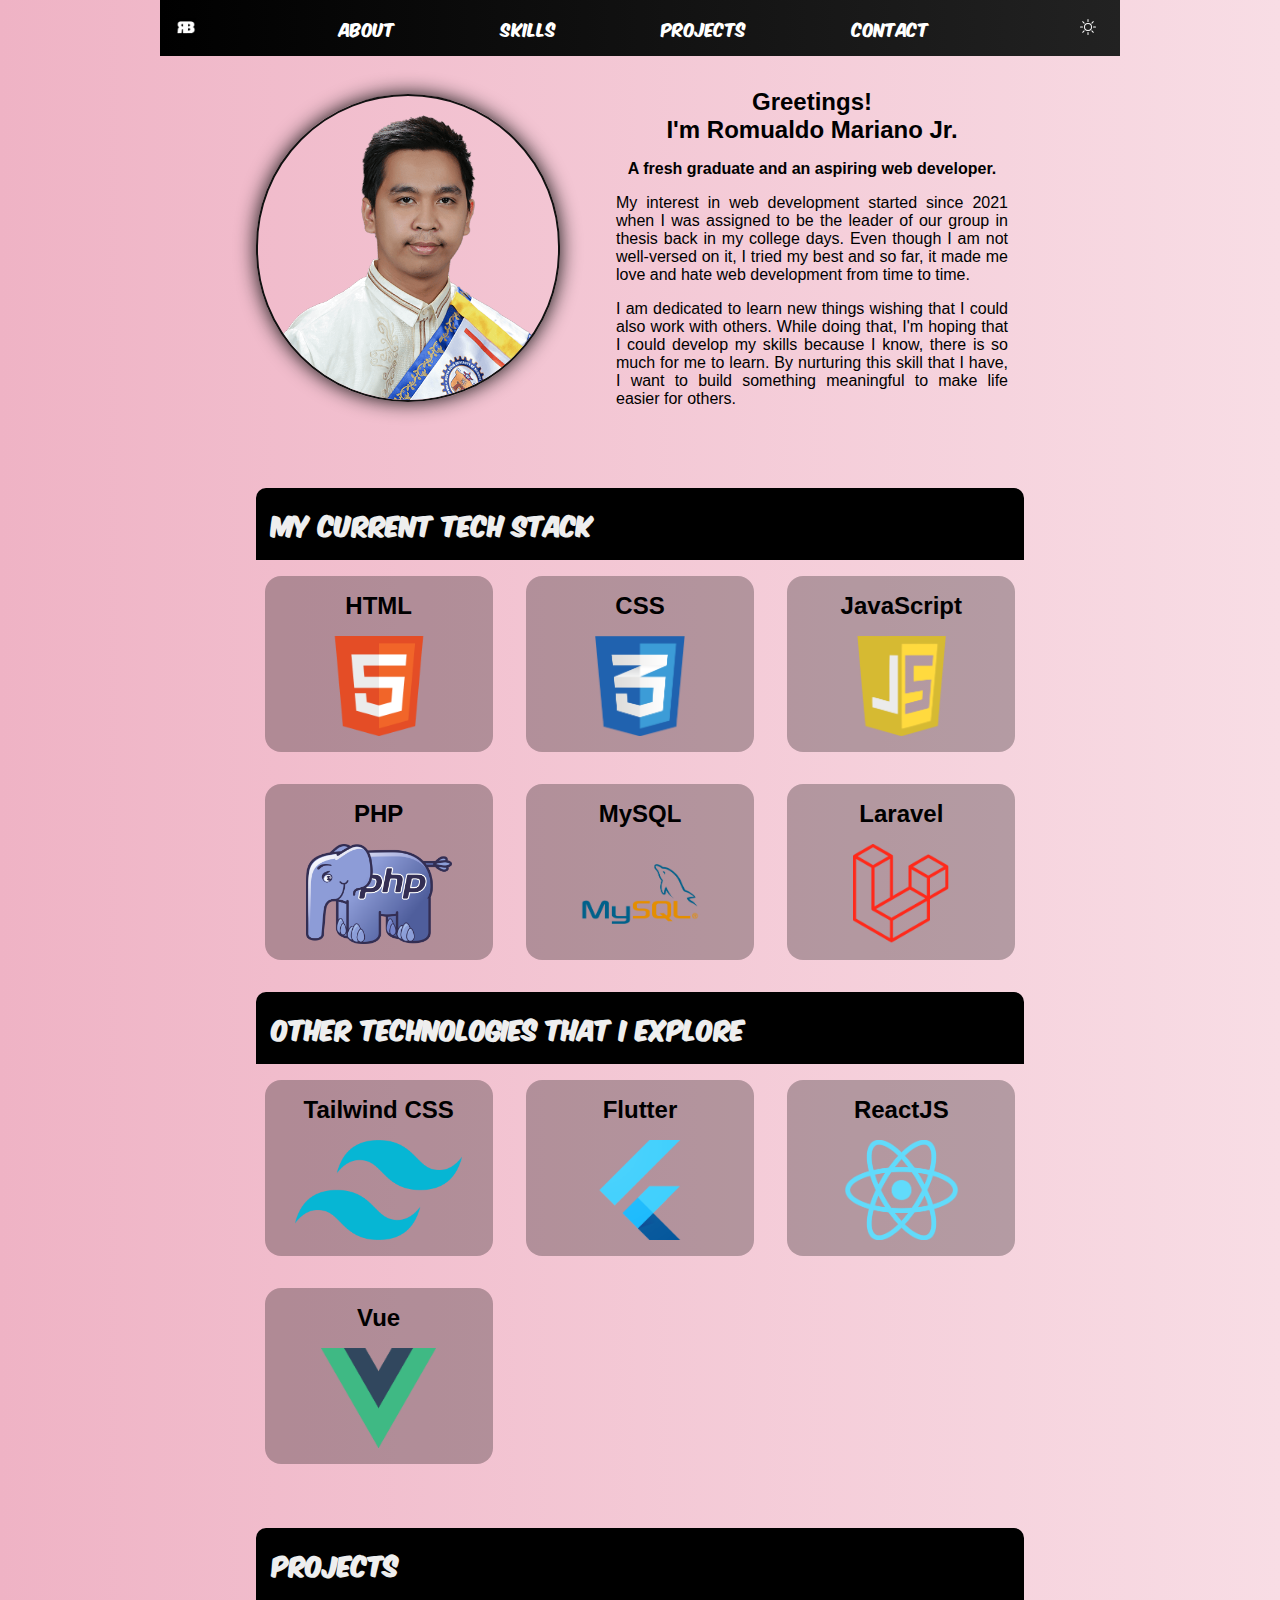
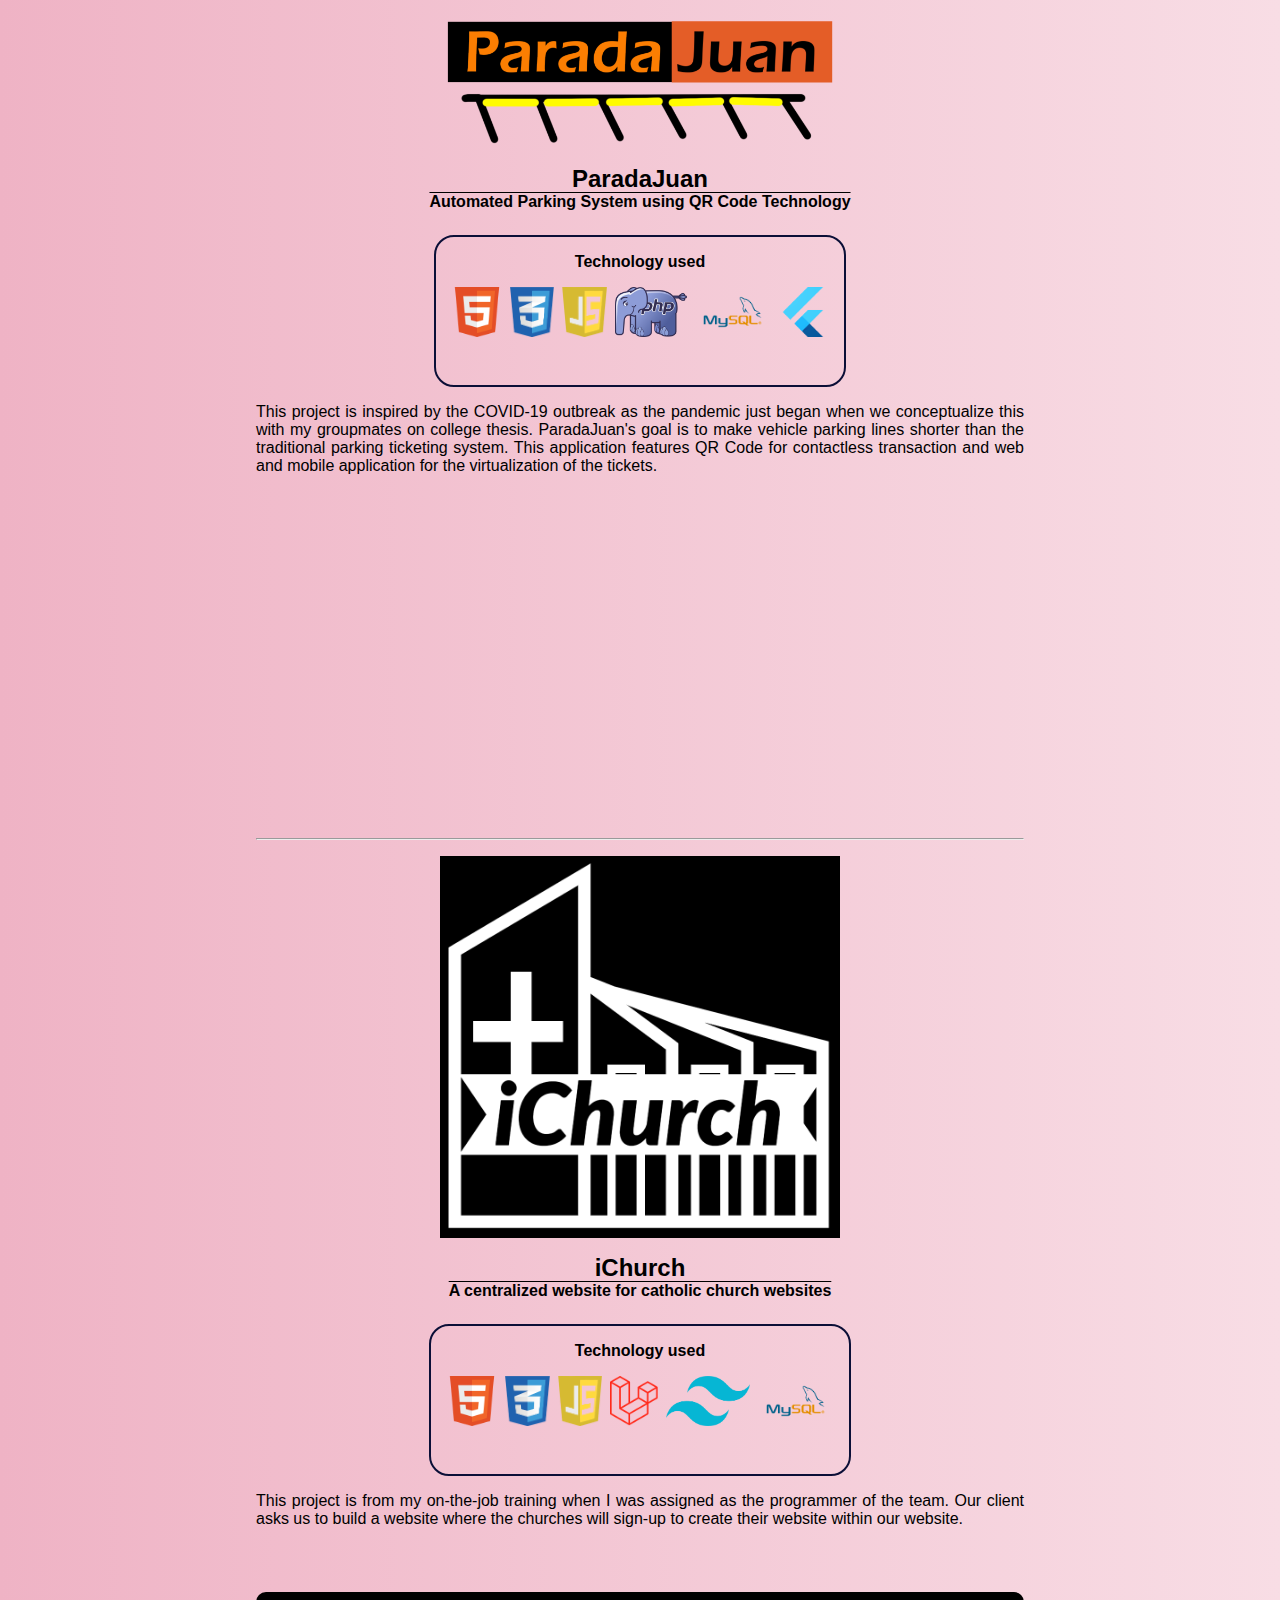
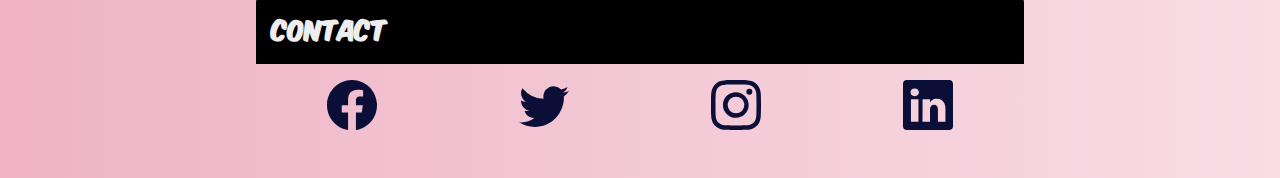
<file: index.html>
<!DOCTYPE html>
<html lang="en">
<head>
    <meta charset="UTF-8">
    <meta http-equiv="X-UA-Compatible" content="IE=edge">
    <meta name="viewport" content="width=device-width, initial-scale=1.0">
    <link rel="stylesheet" type="text/css" href="style.css">
    <link rel="icon" href="asset/icons/app.ico">
    <script defer src="app.js"></script>
    <title>Rb Mariano</title>
</head>
<body class="light">
    <div id="container">
        <header>
            <nav>
                <img src="asset/logos/app-logo.png" alt="App Logo">
                <ul class="md-nav">
                    <li><a href="#about">About</a></li>
                    <li><a href="#skills">Skills</a></li>
                    <li><a href="#projects">Projects</a></li>
                    <li><a href="#contact">Contact</a></li>
                </ul>
                <ul class="sm-nav">
                    <li>
                        <a href="#about">
                            <svg xmlns="http://www.w3.org/2000/svg" width="16" height="16" fill="currentColor" class="bi bi-info-circle-fill" viewBox="0 0 16 16">
                                <path d="M8 16A8 8 0 1 0 8 0a8 8 0 0 0 0 16zm.93-9.412-1 4.705c-.07.34.029.533.304.533.194 0 .487-.07.686-.246l-.088.416c-.287.346-.92.598-1.465.598-.703 0-1.002-.422-.808-1.319l.738-3.468c.064-.293.006-.399-.287-.47l-.451-.081.082-.381 2.29-.287zM8 5.5a1 1 0 1 1 0-2 1 1 0 0 1 0 2z"/>
                            </svg>
                        </a>
                    </li>
                    <li>
                        <a href="#skills">
                            <svg xmlns="http://www.w3.org/2000/svg" width="16" height="16" fill="currentColor" class="bi bi-stack" viewBox="0 0 16 16">
                                <path d="m14.12 10.163 1.715.858c.22.11.22.424 0 .534L8.267 15.34a.598.598 0 0 1-.534 0L.165 11.555a.299.299 0 0 1 0-.534l1.716-.858 5.317 2.659c.505.252 1.1.252 1.604 0l5.317-2.66zM7.733.063a.598.598 0 0 1 .534 0l7.568 3.784a.3.3 0 0 1 0 .535L8.267 8.165a.598.598 0 0 1-.534 0L.165 4.382a.299.299 0 0 1 0-.535L7.733.063z"/>
                                <path d="m14.12 6.576 1.715.858c.22.11.22.424 0 .534l-7.568 3.784a.598.598 0 0 1-.534 0L.165 7.968a.299.299 0 0 1 0-.534l1.716-.858 5.317 2.659c.505.252 1.1.252 1.604 0l5.317-2.659z"/>
                            </svg>
                        </a>
                    </li>
                    <li>
                        <a href="#projects">
                            <svg xmlns="http://www.w3.org/2000/svg" width="16" height="16" fill="currentColor" class="bi bi-clipboard-check" viewBox="0 0 16 16">
                                <path fill-rule="evenodd" d="M10.854 7.146a.5.5 0 0 1 0 .708l-3 3a.5.5 0 0 1-.708 0l-1.5-1.5a.5.5 0 1 1 .708-.708L7.5 9.793l2.646-2.647a.5.5 0 0 1 .708 0z"/>
                                <path d="M4 1.5H3a2 2 0 0 0-2 2V14a2 2 0 0 0 2 2h10a2 2 0 0 0 2-2V3.5a2 2 0 0 0-2-2h-1v1h1a1 1 0 0 1 1 1V14a1 1 0 0 1-1 1H3a1 1 0 0 1-1-1V3.5a1 1 0 0 1 1-1h1v-1z"/>
                                <path d="M9.5 1a.5.5 0 0 1 .5.5v1a.5.5 0 0 1-.5.5h-3a.5.5 0 0 1-.5-.5v-1a.5.5 0 0 1 .5-.5h3zm-3-1A1.5 1.5 0 0 0 5 1.5v1A1.5 1.5 0 0 0 6.5 4h3A1.5 1.5 0 0 0 11 2.5v-1A1.5 1.5 0 0 0 9.5 0h-3z"/>
                            </svg>
                        </a>
                    </li>
                    <li>
                        <a href="#contact">
                            <svg xmlns="http://www.w3.org/2000/svg" width="16" height="16" fill="currentColor" class="bi bi-telephone" viewBox="0 0 16 16">
                                <path d="M3.654 1.328a.678.678 0 0 0-1.015-.063L1.605 2.3c-.483.484-.661 1.169-.45 1.77a17.568 17.568 0 0 0 4.168 6.608 17.569 17.569 0 0 0 6.608 4.168c.601.211 1.286.033 1.77-.45l1.034-1.034a.678.678 0 0 0-.063-1.015l-2.307-1.794a.678.678 0 0 0-.58-.122l-2.19.547a1.745 1.745 0 0 1-1.657-.459L5.482 8.062a1.745 1.745 0 0 1-.46-1.657l.548-2.19a.678.678 0 0 0-.122-.58L3.654 1.328zM1.884.511a1.745 1.745 0 0 1 2.612.163L6.29 2.98c.329.423.445.974.315 1.494l-.547 2.19a.678.678 0 0 0 .178.643l2.457 2.457a.678.678 0 0 0 .644.178l2.189-.547a1.745 1.745 0 0 1 1.494.315l2.306 1.794c.829.645.905 1.87.163 2.611l-1.034 1.034c-.74.74-1.846 1.065-2.877.702a18.634 18.634 0 0 1-7.01-4.42 18.634 18.634 0 0 1-4.42-7.009c-.362-1.03-.037-2.137.703-2.877L1.885.511z"/>
                            </svg>
                        </a>
                    </li>
                </ul>
                <button id="dark-mode-btn">
                    <svg xmlns="http://www.w3.org/2000/svg" width="16" height="16" fill="currentColor" class="bi bi-sun" viewBox="0 0 16 16">
                        <path d="M8 11a3 3 0 1 1 0-6 3 3 0 0 1 0 6zm0 1a4 4 0 1 0 0-8 4 4 0 0 0 0 8zM8 0a.5.5 0 0 1 .5.5v2a.5.5 0 0 1-1 0v-2A.5.5 0 0 1 8 0zm0 13a.5.5 0 0 1 .5.5v2a.5.5 0 0 1-1 0v-2A.5.5 0 0 1 8 13zm8-5a.5.5 0 0 1-.5.5h-2a.5.5 0 0 1 0-1h2a.5.5 0 0 1 .5.5zM3 8a.5.5 0 0 1-.5.5h-2a.5.5 0 0 1 0-1h2A.5.5 0 0 1 3 8zm10.657-5.657a.5.5 0 0 1 0 .707l-1.414 1.415a.5.5 0 1 1-.707-.708l1.414-1.414a.5.5 0 0 1 .707 0zm-9.193 9.193a.5.5 0 0 1 0 .707L3.05 13.657a.5.5 0 0 1-.707-.707l1.414-1.414a.5.5 0 0 1 .707 0zm9.193 2.121a.5.5 0 0 1-.707 0l-1.414-1.414a.5.5 0 0 1 .707-.707l1.414 1.414a.5.5 0 0 1 0 .707zM4.464 4.465a.5.5 0 0 1-.707 0L2.343 3.05a.5.5 0 1 1 .707-.707l1.414 1.414a.5.5 0 0 1 0 .708z"/>
                    </svg>
                </button>
            </nav>
        </header>
        <main>
            <span class="anchor" id="about"></span>
            <section id="about-section">
                <div id="about-img-container">
                    <img src="asset/images/graduation-picture.png" alt="Graduation Picture">
                </div>
                <div id="about-desc-container">
                    <h2>Greetings! <br> I'm Romualdo Mariano Jr.</h2>
                    <h4 class="about-subtitle">A fresh graduate and an aspiring web developer.</h4>
                    <p>My interest in web development started since 2021 when I was assigned to be the leader of our group in thesis back in my college days. Even though I am not well-versed on it, I tried my best and so far, it made me love and hate web development from time to time.</p>
                    <p>I am dedicated to learn new things wishing that I could also work with others. While doing that, I'm hoping that I could develop my skills because I know, there is so much for me to learn. By nurturing this skill that I have, I want to build something meaningful to make life easier for others.</p>
                </div>
            </section>

            <span class="anchor" id="skills"></span>
            <section id="skills-section">
                <h2 class="anchor-header">My Current Tech Stack</h2>
                <div class="skills-container">
                    <div>
                        <h2 class="skill-title">HTML</h2>
                        <img class="skill-logo" src="asset/logos/html5-logo.png" alt="HTML Logo">
                        <!--<h4 class="skill-caption">2 year experience</h4>-->
                    </div>
                    <div>
                        <h2 class="skill-title">CSS</h2>
                        <img class="skill-logo" src="asset/logos/css-logo.png" alt="CSS Logo">
                        <!--<h4 class="skill-caption">2 year experience</h4>-->
                    </div>
                    <div>
                        <h2 class="skill-title">JavaScript</h2>
                        <img class="skill-logo" src="asset/logos/javascript-logo.png" alt="JavaScript Logo">
                        <!--<h4 class="skill-caption">1 year experience</h4>-->
                    </div>
                    <div>
                        <h2 class="skill-title">PHP</h2>
                        <img class="skill-logo" src="asset/logos/php-logo.png" alt="PHP Logo">
                        <!--<h4 class="skill-caption">1 year+ experience</h4>-->
                    </div>
                    <div>
                        <h2 class="skill-title">MySQL</h2>
                        <img class="skill-logo" src="asset/logos/mysql-logo.png" alt="MySQL Logo">
                        <!--<h4 class="skill-caption">1 year+ experience</h4>-->
                    </div>
                    <div>
                        <h2 class="skill-title">Laravel</h2>
                        <img class="skill-logo" src="asset/logos/laravel-logo.png" alt="Laravel Logo">
                        <!--<h4 class="skill-caption">1 year experience</h4>-->
                    </div>
                </div>
                <h2 class="anchor-header">Other technologies that I explore</h2>
                <div class="skills-container">
                    <div>
                        <h2 class="skill-title">Tailwind CSS</h2>
                        <img class="skill-logo" src="asset/logos/tailwind-css-logo.png" alt="TailwindCSS Logo">
                        <!--<h4 class="skill-caption">6 month experience</h4>-->
                    </div>
                    <div>
                        <h2 class="skill-title">Flutter</h2>
                        <img class="skill-logo" src="asset/logos/flutter-logo.png" alt="Flutter Logo">
                        <!--<h4 class="skill-caption">3 month experience</h4>-->
                    </div>
                    <div>
                        <h2 class="skill-title">ReactJS</h2>
                        <img class="skill-logo" src="asset/logos/react-logo.png" alt="React Logo">
                        <!--<h4 class="skill-caption">1 month experience</h4>-->
                    </div>
                    <div>
                        <h2 class="skill-title">Vue</h2>
                        <img class="skill-logo" src="asset/logos/vue-logo.png" alt="Vue Logo">
                        <!--<h4 class="skill-caption">1 month experience</h4>-->
                    </div>
                </div>
            </section>

            <span class="anchor" id="projects"></span>
            <section id="projects-section">
                <h2 class="anchor-header">Projects</h2>
                <div class="project-container">
                    <img class="project-logo" src="asset/logos/paradajuan-logo.png" alt="ParadaJuan Logo">
                    <h2 class="project-title">ParadaJuan</h2>
                    <h4 class="project-subtitle">Automated Parking System using QR Code Technology</h4>
                    <div class="project-tech-container">
                        <h4 class="project-tech-header">Technology used</h4>
                        <div class="project-tech-logo-container">
                            <div class="skill-logo" tooltip="HTML">
                                <img src="asset/logos/html5-logo.png" alt="HTML Logo">
                            </div>
                            <div class="skill-logo" tooltip="CSS">
                                <img src="asset/logos/css-logo.png" alt="CSS Logo">
                            </div>
                            <div class="skill-logo" tooltip="JavaScript">
                                <img src="asset/logos/javascript-logo.png" alt="JavaScript Logo">
                            </div>
                            <div class="skill-logo" tooltip="PHP">
                                <img src="asset/logos/php-logo.png" alt="PHP Logo">
                            </div>
                            <div class="skill-logo" tooltip="MySQL">
                                <img src="asset/logos/mysql-logo.png" alt="MySQL Logo">
                            </div>
                            <div class="skill-logo" tooltip="Flutter">
                                <img src="asset/logos/flutter-logo.png" alt="Flutter Logo">
                            </div>
                        </div>
                    </div>
                    <p class="project-caption">This project is inspired by the COVID-19 outbreak as the pandemic just began when we conceptualize this with my groupmates on college thesis. ParadaJuan's goal is to make vehicle parking lines shorter than the traditional parking ticketing system. This application features QR Code for contactless transaction and web and mobile application for the virtualization of the tickets.</p>
                    <iframe class="yt-video" src="https://www.youtube.com/embed/k1whGIj9Vys" title="YouTube video player" frameborder="0" allow="accelerometer; autoplay; clipboard-write; encrypted-media; gyroscope; picture-in-picture" allowfullscreen></iframe>
                </div>
                <hr />
                <div class="project-container">
                    <img class="project-logo" style="background: black;" src="asset/logos/iChurch-logo.png" alt="iChurch Logo">
                    <h2 class="project-title">iChurch</h2>
                    <h4 class="project-subtitle">A centralized website for catholic church websites</h4>
                    <div class="project-tech-container">
                        <h4 class="project-tech-header">Technology used</h4>
                        <div class="project-tech-logo-container">
                            <div tooltip="HTML">
                                <img src="asset/logos/html5-logo.png" alt="HTML Logo">
                            </div>
                            <div tooltip="CSS">
                                <img src="asset/logos/css-logo.png" alt="CSS Logo">
                            </div>
                            <div class="skill-logo" tooltip="JavaScript">
                                <img src="asset/logos/javascript-logo.png" alt="JavaScript Logo">
                            </div>
                            <div class="skill-logo" tooltip="Laravel">
                                <img src="asset/logos/laravel-logo.png" alt="Laravel Logo">
                            </div>
                            <div class="skill-logo" tooltip="TailwindCSS">
                                <img src="asset/logos/tailwind-css-logo.png" alt="TailwindCSS Logo">
                            </div>
                            <div class="skill-logo" tooltip="MySQL">
                                <img src="asset/logos/mysql-logo.png" alt="MySQL Logo">
                            </div>
                        </div>
                    </div>
                    <p class="project-caption">This project is from my on-the-job training when I was assigned as the programmer of the team. Our client asks us to build a website where the churches will sign-up to create their website within our website.</p>
                </div>
            </section>

            <span class="anchor" id="contact"></span>
            <section id="contact-section">
                <h2 class="anchor-header">Contact</h2>
                <div class="contacts-container">
                    <a class="contact-link" href="https://www.facebook.com/rbonairam/">
                        <svg xmlns="http://www.w3.org/2000/svg" fill="currentColor" viewBox="0 0 16 16">
                            <path d="M16 8.049c0-4.446-3.582-8.05-8-8.05C3.58 0-.002 3.603-.002 8.05c0 4.017 2.926 7.347 6.75 7.951v-5.625h-2.03V8.05H6.75V6.275c0-2.017 1.195-3.131 3.022-3.131.876 0 1.791.157 1.791.157v1.98h-1.009c-.993 0-1.303.621-1.303 1.258v1.51h2.218l-.354 2.326H9.25V16c3.824-.604 6.75-3.934 6.75-7.951z"/>
                        </svg>
                    </a>
                    <a class="contact-link" href="https://twitter.com/romualdoonairam">
                        <svg xmlns="http://www.w3.org/2000/svg" fill="currentColor"  viewBox="0 0 16 16">
                            <path d="M5.026 15c6.038 0 9.341-5.003 9.341-9.334 0-.14 0-.282-.006-.422A6.685 6.685 0 0 0 16 3.542a6.658 6.658 0 0 1-1.889.518 3.301 3.301 0 0 0 1.447-1.817 6.533 6.533 0 0 1-2.087.793A3.286 3.286 0 0 0 7.875 6.03a9.325 9.325 0 0 1-6.767-3.429 3.289 3.289 0 0 0 1.018 4.382A3.323 3.323 0 0 1 .64 6.575v.045a3.288 3.288 0 0 0 2.632 3.218 3.203 3.203 0 0 1-.865.115 3.23 3.23 0 0 1-.614-.057 3.283 3.283 0 0 0 3.067 2.277A6.588 6.588 0 0 1 .78 13.58a6.32 6.32 0 0 1-.78-.045A9.344 9.344 0 0 0 5.026 15z"/>
                            </svg>
                    </a>
                    <a class="contact-link" href="https://www.instagram.com/rbonairam/">
                        <svg xmlns="http://www.w3.org/2000/svg" fill="currentColor" viewBox="0 0 16 16">
                            <path d="M8 0C5.829 0 5.556.01 4.703.048 3.85.088 3.269.222 2.76.42a3.917 3.917 0 0 0-1.417.923A3.927 3.927 0 0 0 .42 2.76C.222 3.268.087 3.85.048 4.7.01 5.555 0 5.827 0 8.001c0 2.172.01 2.444.048 3.297.04.852.174 1.433.372 1.942.205.526.478.972.923 1.417.444.445.89.719 1.416.923.51.198 1.09.333 1.942.372C5.555 15.99 5.827 16 8 16s2.444-.01 3.298-.048c.851-.04 1.434-.174 1.943-.372a3.916 3.916 0 0 0 1.416-.923c.445-.445.718-.891.923-1.417.197-.509.332-1.09.372-1.942C15.99 10.445 16 10.173 16 8s-.01-2.445-.048-3.299c-.04-.851-.175-1.433-.372-1.941a3.926 3.926 0 0 0-.923-1.417A3.911 3.911 0 0 0 13.24.42c-.51-.198-1.092-.333-1.943-.372C10.443.01 10.172 0 7.998 0h.003zm-.717 1.442h.718c2.136 0 2.389.007 3.232.046.78.035 1.204.166 1.486.275.373.145.64.319.92.599.28.28.453.546.598.92.11.281.24.705.275 1.485.039.843.047 1.096.047 3.231s-.008 2.389-.047 3.232c-.035.78-.166 1.203-.275 1.485a2.47 2.47 0 0 1-.599.919c-.28.28-.546.453-.92.598-.28.11-.704.24-1.485.276-.843.038-1.096.047-3.232.047s-2.39-.009-3.233-.047c-.78-.036-1.203-.166-1.485-.276a2.478 2.478 0 0 1-.92-.598 2.48 2.48 0 0 1-.6-.92c-.109-.281-.24-.705-.275-1.485-.038-.843-.046-1.096-.046-3.233 0-2.136.008-2.388.046-3.231.036-.78.166-1.204.276-1.486.145-.373.319-.64.599-.92.28-.28.546-.453.92-.598.282-.11.705-.24 1.485-.276.738-.034 1.024-.044 2.515-.045v.002zm4.988 1.328a.96.96 0 1 0 0 1.92.96.96 0 0 0 0-1.92zm-4.27 1.122a4.109 4.109 0 1 0 0 8.217 4.109 4.109 0 0 0 0-8.217zm0 1.441a2.667 2.667 0 1 1 0 5.334 2.667 2.667 0 0 1 0-5.334z"/>
                        </svg>
                    </a>
                    <a class="contact-link" href="https://www.linkedin.com/in/romualdo-mariano-jr-419830178/">
                        <svg xmlns="http://www.w3.org/2000/svg" fill="currentColor" viewBox="0 0 16 16">
                            <path d="M0 1.146C0 .513.526 0 1.175 0h13.65C15.474 0 16 .513 16 1.146v13.708c0 .633-.526 1.146-1.175 1.146H1.175C.526 16 0 15.487 0 14.854V1.146zm4.943 12.248V6.169H2.542v7.225h2.401zm-1.2-8.212c.837 0 1.358-.554 1.358-1.248-.015-.709-.52-1.248-1.342-1.248-.822 0-1.359.54-1.359 1.248 0 .694.521 1.248 1.327 1.248h.016zm4.908 8.212V9.359c0-.216.016-.432.08-.586.173-.431.568-.878 1.232-.878.869 0 1.216.662 1.216 1.634v3.865h2.401V9.25c0-2.22-1.184-3.252-2.764-3.252-1.274 0-1.845.7-2.165 1.193v.025h-.016a5.54 5.54 0 0 1 .016-.025V6.169h-2.4c.03.678 0 7.225 0 7.225h2.4z"/>
                        </svg>
                    </a>
                </div>
            </section>
        </main>
    </div>
</body>
</html>
</file>
<file: style.css>
@font-face {
	font-family: Komikax; src: url('asset/fonts/Komikax.ttf');
}

@font-face {
	font-family: hey-comic; src: url('asset/fonts/Hey Comic.ttf');
}

@font-face {
	font-family: browood; src: url('asset/fonts/Browood.ttf');
}

* {
    padding: 0;
    margin: 0;
    list-style-type: none;
    text-decoration: none;
}

:root{
    font-size: 16px;
    --header-height: 1.5rem;
    --header-padding: 1rem;
    scroll-behavior: smooth;
}

.dark{
    color: #eee;
    background: linear-gradient(90deg, #0b0f37, #28338f);
    --primary-color: #eee;
    --secondary-color: #0b0f37;
    --neon-color: #56ff56;
    --light-color: white;
}

.light{
    color: #000;
    background: linear-gradient(90deg, #efb3c5, #f8dde5);
    --primary-color: #0b0f37;
    --secondary-color: #eee;
    --neon-color: #111;
    --light-color: orange;
}

body{
    background-position: fixed;
    background-size: cover;
    max-width: 960px;
    margin: auto;
	font-family: Verdana, Tahoma, sans-serif;
}

header{
    height: var(--header-height);
    padding: var(--header-padding);
    background: linear-gradient(90deg, #000, #222);
    position: sticky;
    top: 0;
    z-index: 9999;
}

a{
    color: #fff;
}

a:hover{
    text-shadow: 0 0 10px white;
}

nav{
    height: 100%;
    display: flex;
    flex-direction: row;
    justify-content: space-between;
    align-items: center;
	font-family: Komikax;
}

    nav img{
        width: 20px;
    }

    nav button:hover{
        box-shadow: 0 0 20px white;
    }

    .md-nav{
        width: 75%;
        display: flex;
        flex-direction: row;
        justify-content: space-around;
        align-items: center;
    }

    #dark-mode-btn{
        border: none;
        border-radius: 9999px;
        background: transparent;
        color: white;
        padding: 0.5rem;
        transition: all 150ms ease-in-out;
        cursor: pointer;
    }

    #dark-mode-btn:hover{
        transform: scale(1.1);
        box-shadow: 0 0 10px var(--light-color);
    }

    .sm-nav{
        display: none;
    }

p{
    text-align: justify;
}

main *{
    margin-bottom: 1rem;
}

section{
    padding: var(--header-padding);
    width: 80%;
    margin: auto;
}

.anchor{
    content: ""; 
    display: block; 
    height: calc(var(--header-height) + var(--header-padding));
    margin: calc(-1 * (var(--header-height) + var(--header-padding))) 0 0;
    visibility: hidden;
}

.anchor-header{
    background: black;
    color: #eee;
    padding: 1rem;
    border-radius: 10px 10px 0 0;
	font-family: Komikax;
}

    /* About section styles */

    #about-section{
        display: flex;
        justify-content: center;
        align-items: center;
        gap: 2.5rem;
    }

    #about-img-container{
        display: flex;
    }

    #about-img-container img{
        width: 300px;
        border: 2px solid var(--neon-color);
        border-radius: 9999px;
        box-shadow: 0 0 20px var(--neon-color);
        transition: all 250ms ease-in-out;
    }

        #about-img-container img:hover{
            box-shadow: 0 0 40px var(--neon-color);
            transform: translateX(0.1rem) translateY(-0.1rem);
        }

    #about-desc-container{
        text-align: center;
        padding: 1rem;
    }

        #about-desc-container *{
            margin-bottom: 1rem;
        }

    /* Skill section styles */

    .skills-container{
        display: grid;
        grid-template-columns: 1fr 1fr 1fr;
        justify-items: center;
        gap: 1rem;
    }

        .skills-container div{
            padding: 1rem;
			width: 80%;
            display: flex;
            flex-direction: column;
            align-items: center;
            gap: 1rem;
			background: #00000044;
			border-radius: 1rem;
        }

        .skills-container div *{
            margin-bottom: 0;
        }

        .skills-container div img{
            height: 100px;
        }

        .skill-caption{
            font-size: 16px;
        }
    
    /* Project section styles */

    .project-container{
        display: flex;
        flex-direction: column;
        justify-content: center;
        align-items: center;
    }

        .project-container .project-logo{
            max-width: 400px;
        }

        .project-title, .project-subtitle{
            margin: 0;
            padding: 0;
        }

            .project-title{
                font-weight: bold;
            }

            .project-subtitle{
                margin-bottom: 1.5rem;
                text-decoration:overline;
            }

        .project-container img{
            max-width: 300px;
        }

        .project-tech-container{
            border: 2px solid var(--primary-color);
            border-radius: 20px;
            text-align: center;
            padding: 1rem;
        }

        .project-tech-logo-container{
            display: flex;
            flex-direction: row;
            gap: 0.5rem;
        }

            .project-tech-logo-container *{
                height: 50px;
                transition: all 150ms ease-in-out;
            }

            .project-tech-logo-container *:hover{
                transform: scale(1.1);
            }

            .project-tech-logo-container *::before, .project-tech-logo-container *::after{
                --scale: 0;
                --tooltip-color: var(--primary-color);

                position: absolute;
                top: 110%;
                left: 50%;
                transform: translateX(-50%) scale(var(--scale));
                transition: transform 0.20s;
                transform-origin: top center;
            }

            .project-tech-logo-container *::before{
                content: attr(tooltip);
                pointer-events: none;
                color: var(--secondary-color);
                text-align: center;
                padding: 0.5rem;
                width: max-content;
                background-color: var(--tooltip-color);
                border-radius: 10px;
            }
            
            .project-tech-logo-container *:hover::before{
                --scale: 1;
            }

        .yt-video{
            width: 560px;
            height: 315px;
        }

    .contacts-container{
        display: flex;
        flex-direction: row;
        justify-content: space-around;
    }

        .contact-link{
            display: inline-block;
            width: 50px;
            height: 50px;
            border-radius: 9999px;
            color: var(--primary-color);
            transition: all 150ms ease-in-out;
        }

        .contact-link:hover{
            transform: scale(1.1);
            color: var(--neon-color);
        }
        

@media only screen and (max-width: 768px) {
    :root{
        font-size: 14px;
    }

    body{
        width: 100%;
    }

    #about-section{
        display: flex;
        flex-direction: column;
        gap: 0;
    }

    #about-img-container img{
        margin: auto;
        width: 300px;
    }

    .skills-container{
        display: grid;
        grid-template-columns: 1fr 1fr;
        justify-items: center;
        gap: 1rem;
    }

        .skills-container div img{
            height: 75px;
        }

    .project-container .project-logo{
        max-width: 300px;
    }
    
    .project-title{
        font-size: 1.5rem;
    }

    .project-subtitle{
        font-size: 0.75rem;
    }
    
    .project-tech-logo-container *{
        height: 35px;
        transition: all 150ms ease-in-out;
    }

    .yt-video{
        width: 450px;
        height: 253.125px;
    }
}

@media only screen and (max-width: 480px){
    section{
        width: 90%;
    }

    #about-img-container img{
        margin: auto;
        width: 80%;
    }

    .skills-container{
        display: grid;
        grid-template-columns: 1fr;
        justify-items: center;
        gap: 1rem;
    }

    .project-container .project-logo{
        max-width: 200px;
    }

    .yt-video{
        width: 300px;
        height: 168.75px;
    }
    
    .md-nav{
        display: none;
    }

    .sm-nav{
        width: 100%;
        display: flex;
        flex-direction: row;
        justify-content: space-evenly;
        align-items: center;
    }
}
</file>
